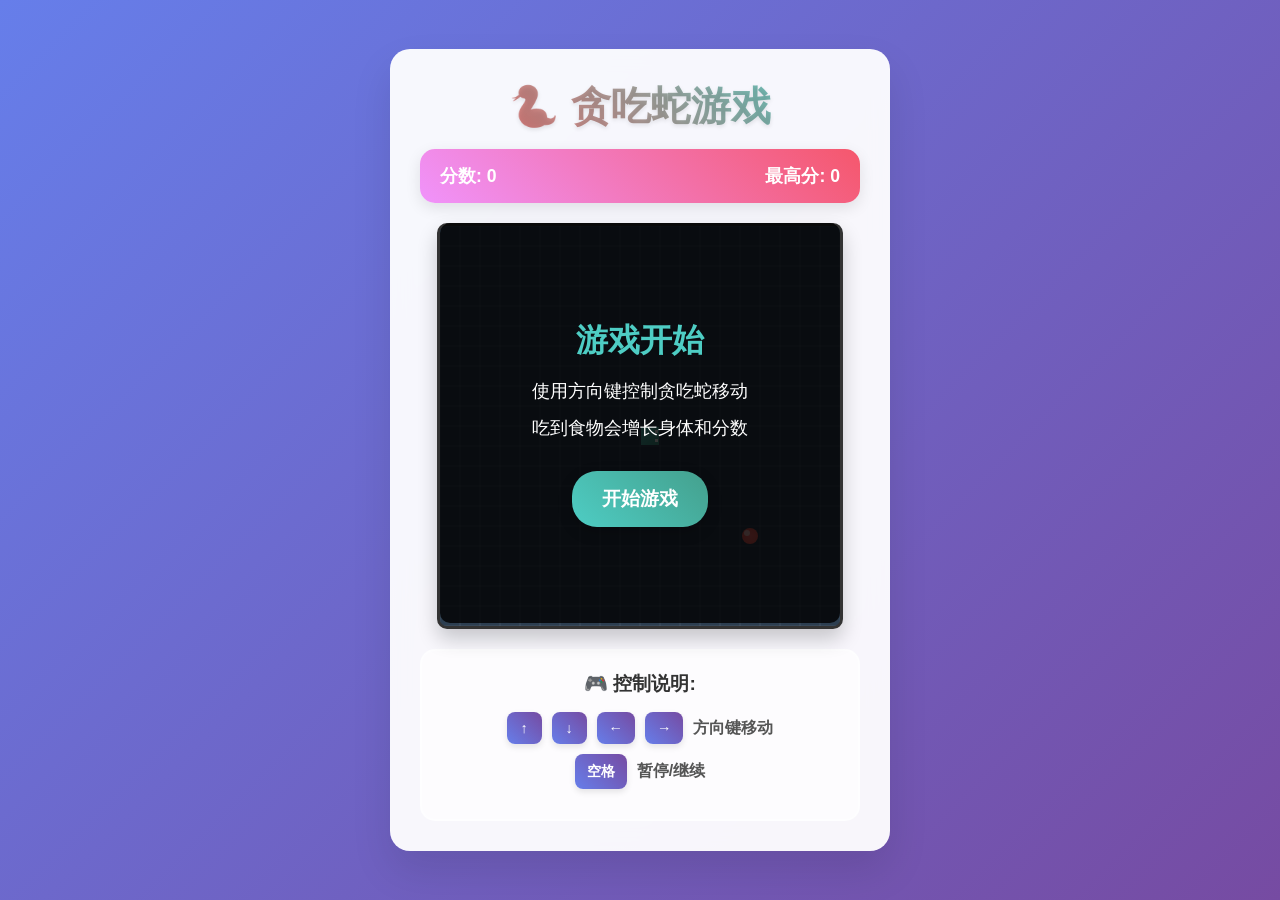
<file: index.html>
<!DOCTYPE html>
<html lang="zh-CN">
<head>
    <meta charset="UTF-8">
    <meta name="viewport" content="width=device-width, initial-scale=1.0">
    <title>贪吃蛇游戏</title>
    <link rel="stylesheet" href="style.css">
</head>
<body>
    <div class="game-container">
        <header class="game-header">
            <h1>🐍 贪吃蛇游戏</h1>
            <div class="score-board">
                <div class="score">分数: <span id="score">0</span></div>
                <div class="high-score">最高分: <span id="high-score">0</span></div>
            </div>
        </header>
        
        <div class="game-area">
            <canvas id="gameCanvas" width="400" height="400"></canvas>
            <div class="game-overlay" id="gameOverlay">
                <div class="game-message" id="gameMessage">
                    <h2>游戏开始</h2>
                    <p>使用方向键控制贪吃蛇移动</p>
                    <p>吃到食物会增长身体和分数</p>
                    <button id="startBtn" class="game-btn">开始游戏</button>
                </div>
            </div>
        </div>
        
        <div class="controls">
            <div class="control-instructions">
                <p>🎮 控制说明:</p>
                <div class="key-instructions">
                    <span class="key">↑</span>
                    <span class="key">↓</span>
                    <span class="key">←</span>
                    <span class="key">→</span>
                    <span>方向键移动</span>
                </div>
                <div class="key-instructions">
                    <span class="key">空格</span>
                    <span>暂停/继续</span>
                </div>
            </div>
        </div>
    </div>
    
    <script src="script.js"></script>
</body>
</html>
</file>
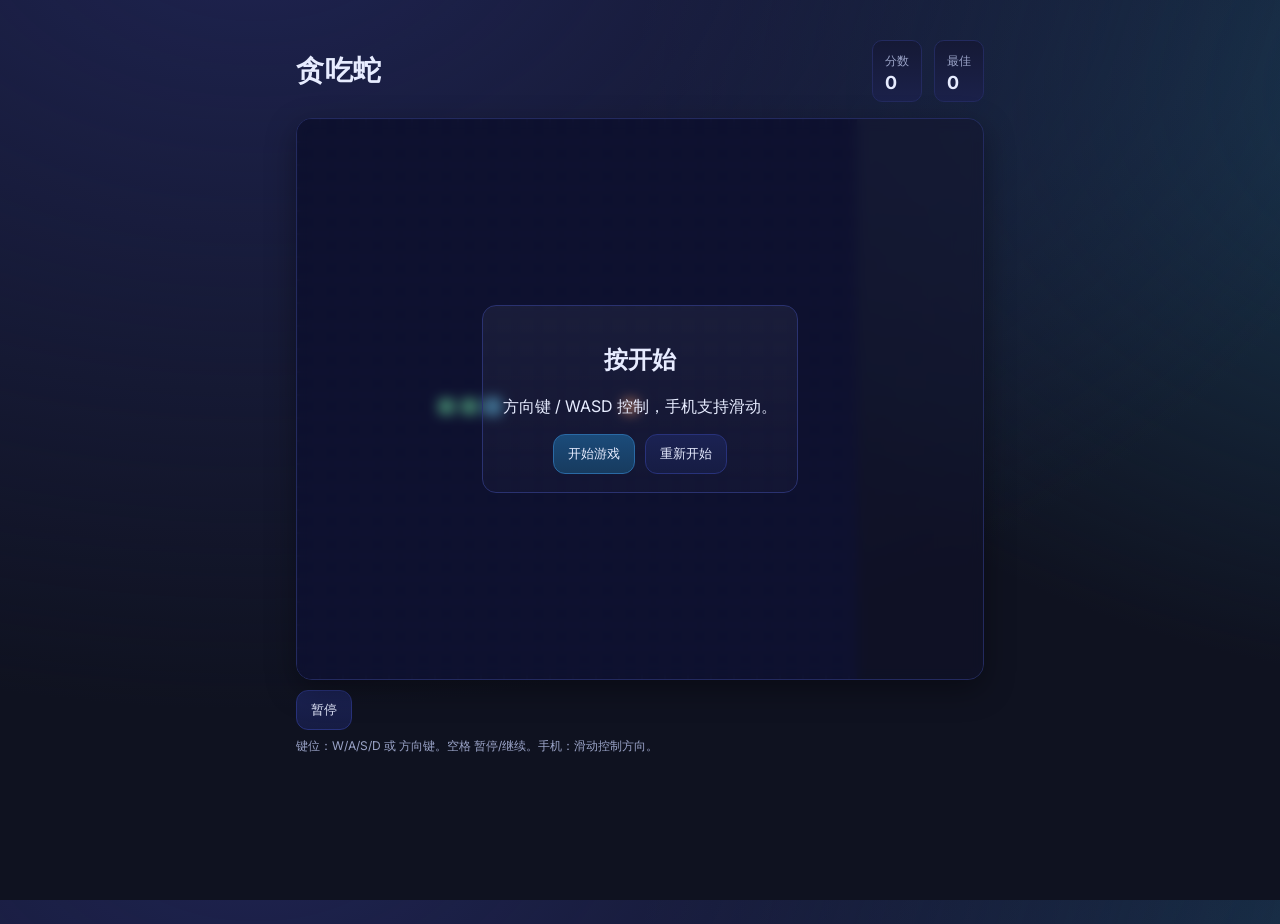
<file: game/index.html>
<!doctype html>
<html lang="zh-CN">
  <head>
    <meta charset="utf-8" />
    <meta name="viewport" content="width=device-width, initial-scale=1, viewport-fit=cover" />
    <title>贪吃蛇 Snake</title>
    <link rel="preconnect" href="https://fonts.googleapis.com">
    <link rel="preconnect" href="https://fonts.gstatic.com" crossorigin>
    <link href="https://fonts.googleapis.com/css2?family=Inter:wght@400;600;800&display=swap" rel="stylesheet">
    <link rel="stylesheet" href="./style.css" />
  </head>
  <body>
    <main class="container">
      <header class="header">
        <h1>贪吃蛇</h1>
        <div class="scores">
          <div class="score"><span>分数</span><strong id="score">0</strong></div>
          <div class="score"><span>最佳</span><strong id="best-score">0</strong></div>
        </div>
      </header>

      <section class="stage">
        <canvas id="game-canvas" width="480" height="480" aria-label="游戏画布" role="img"></canvas>
        <div id="overlay" class="overlay" hidden>
          <div class="overlay-content">
            <h2 id="overlay-title">按开始</h2>
            <p id="overlay-sub">方向键 / WASD 控制，手机支持滑动。</p>
            <div class="overlay-actions">
              <button id="start-btn" class="btn primary">开始游戏</button>
              <button id="restart-btn" class="btn">重新开始</button>
            </div>
          </div>
        </div>
      </section>

      <footer class="footer">
        <div class="controls">
          <button id="pause-btn" class="btn">暂停</button>
        </div>
        <p class="hint">键位：W/A/S/D 或 方向键。空格 暂停/继续。手机：滑动控制方向。</p>
      </footer>
    </main>

    <script src="./main.js" defer></script>
  </body>
</html>
</file>
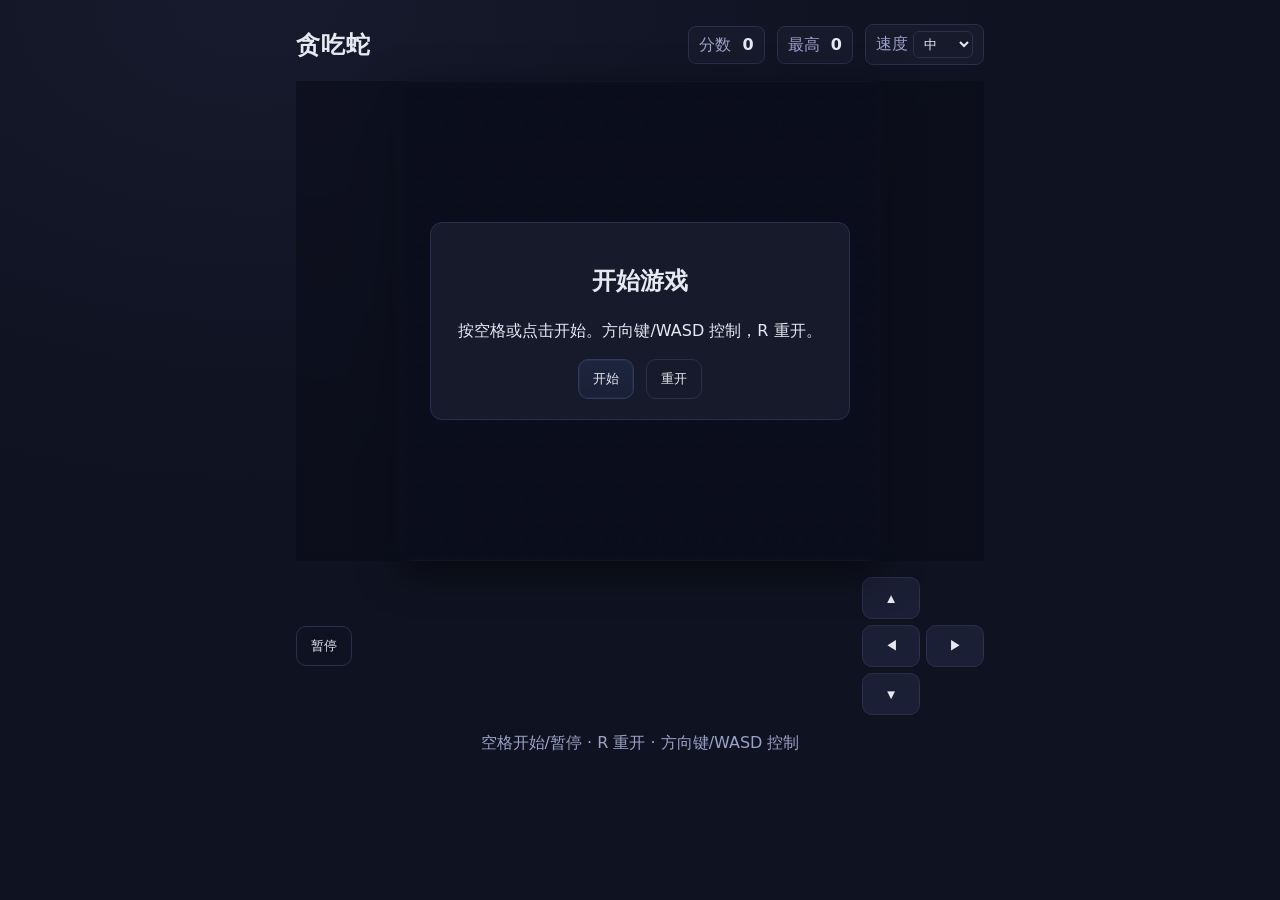
<file: snake-game/index.html>
<!DOCTYPE html>
<html lang="zh-CN">
  <head>
    <meta charset="utf-8" />
    <meta name="viewport" content="width=device-width, initial-scale=1, viewport-fit=cover" />
    <title>贪吃蛇 Snake</title>
    <link rel="stylesheet" href="styles.css" />
  </head>
  <body>
    <main class="container">
      <header class="header">
        <h1 class="title">贪吃蛇</h1>
        <div class="hud">
          <div class="hud-item">分数 <span id="score">0</span></div>
          <div class="hud-item">最高 <span id="highScore">0</span></div>
          <div class="hud-item">速度
            <select id="speedSelect" aria-label="选择速度">
              <option value="150">慢</option>
              <option value="120" selected>中</option>
              <option value="90">快</option>
              <option value="60">超快</option>
            </select>
          </div>
        </div>
      </header>

      <section class="game-wrap">
        <canvas id="game" width="480" height="480" aria-label="贪吃蛇画布" role="img"></canvas>

        <div id="overlay" class="overlay hidden" role="dialog" aria-modal="true">
          <div class="overlay-content">
            <h2 id="overlayTitle">开始游戏</h2>
            <p id="overlayDesc">按空格开始，方向键或 WASD 控制。手机可用下方按钮。</p>
            <div class="overlay-actions">
              <button id="startBtn" class="btn primary">开始</button>
              <button id="restartBtn" class="btn">重开</button>
            </div>
          </div>
        </div>
      </section>

      <section class="controls">
        <button id="pauseBtn" class="btn">暂停</button>
        <div class="dpad" aria-label="方向控制">
          <button class="pad pad-up" data-dir="up">▲</button>
          <div class="pad-middle">
            <button class="pad pad-left" data-dir="left">◀</button>
            <button class="pad pad-right" data-dir="right">▶</button>
          </div>
          <button class="pad pad-down" data-dir="down">▼</button>
        </div>
      </section>

      <footer class="footer">
        <p>空格开始/暂停 · R 重开 · 方向键/WASD 控制</p>
      </footer>
    </main>

    <script type="module" src="script.js"></script>
  </body>
</html>
</file>
<file: style.css>
* {
    margin: 0;
    padding: 0;
    box-sizing: border-box;
}

body {
    font-family: 'Arial', sans-serif;
    background: linear-gradient(135deg, #667eea 0%, #764ba2 100%);
    min-height: 100vh;
    display: flex;
    justify-content: center;
    align-items: center;
    color: #333;
}

.game-container {
    background: rgba(255, 255, 255, 0.95);
    border-radius: 20px;
    padding: 30px;
    box-shadow: 0 20px 40px rgba(0, 0, 0, 0.1);
    text-align: center;
    max-width: 500px;
    width: 100%;
    backdrop-filter: blur(10px);
}

.game-header {
    margin-bottom: 20px;
}

.game-header h1 {
    font-size: 2.5em;
    margin-bottom: 15px;
    background: linear-gradient(45deg, #ff6b6b, #4ecdc4);
    -webkit-background-clip: text;
    -webkit-text-fill-color: transparent;
    background-clip: text;
    text-shadow: 0 2px 4px rgba(0, 0, 0, 0.1);
}

.score-board {
    display: flex;
    justify-content: space-between;
    background: linear-gradient(45deg, #f093fb 0%, #f5576c 100%);
    padding: 15px 20px;
    border-radius: 15px;
    color: white;
    font-weight: bold;
    box-shadow: 0 5px 15px rgba(0, 0, 0, 0.1);
}

.score, .high-score {
    font-size: 1.1em;
}

.game-area {
    position: relative;
    margin: 20px 0;
    display: flex;
    justify-content: center;
}

#gameCanvas {
    border: 3px solid #333;
    border-radius: 10px;
    background: #2c3e50;
    box-shadow: 0 10px 20px rgba(0, 0, 0, 0.2);
}

.game-overlay {
    position: absolute;
    top: 0;
    left: 50%;
    transform: translateX(-50%);
    width: 400px;
    height: 400px;
    background: rgba(0, 0, 0, 0.8);
    border-radius: 10px;
    display: flex;
    justify-content: center;
    align-items: center;
    color: white;
    transition: opacity 0.3s ease;
}

.game-overlay.hidden {
    opacity: 0;
    pointer-events: none;
}

.game-message {
    text-align: center;
    padding: 20px;
}

.game-message h2 {
    font-size: 2em;
    margin-bottom: 15px;
    color: #4ecdc4;
}

.game-message p {
    margin-bottom: 10px;
    font-size: 1.1em;
    line-height: 1.5;
}

.game-btn {
    background: linear-gradient(45deg, #4ecdc4, #44a08d);
    color: white;
    border: none;
    padding: 15px 30px;
    font-size: 1.2em;
    border-radius: 25px;
    cursor: pointer;
    margin-top: 20px;
    transition: all 0.3s ease;
    font-weight: bold;
    box-shadow: 0 5px 15px rgba(0, 0, 0, 0.2);
}

.game-btn:hover {
    transform: translateY(-2px);
    box-shadow: 0 7px 20px rgba(0, 0, 0, 0.3);
}

.game-btn:active {
    transform: translateY(0);
}

.controls {
    margin-top: 20px;
    background: rgba(255, 255, 255, 0.7);
    padding: 20px;
    border-radius: 15px;
    border: 2px solid rgba(255, 255, 255, 0.3);
}

.control-instructions p {
    font-size: 1.2em;
    font-weight: bold;
    margin-bottom: 15px;
    color: #333;
}

.key-instructions {
    display: flex;
    align-items: center;
    justify-content: center;
    margin-bottom: 10px;
    gap: 10px;
}

.key {
    background: linear-gradient(45deg, #667eea, #764ba2);
    color: white;
    padding: 8px 12px;
    border-radius: 8px;
    font-weight: bold;
    min-width: 35px;
    text-align: center;
    box-shadow: 0 3px 6px rgba(0, 0, 0, 0.1);
    font-size: 0.9em;
}

.key-instructions span:last-child {
    color: #555;
    font-weight: bold;
}

/* 动画效果 */
@keyframes pulse {
    0% {
        transform: scale(1);
    }
    50% {
        transform: scale(1.05);
    }
    100% {
        transform: scale(1);
    }
}

.game-container:hover {
    animation: pulse 2s infinite;
}

@keyframes fadeIn {
    from {
        opacity: 0;
        transform: translateY(-20px);
    }
    to {
        opacity: 1;
        transform: translateY(0);
    }
}

.game-container {
    animation: fadeIn 0.6s ease-out;
}

/* 响应式设计 */
@media (max-width: 600px) {
    .game-container {
        margin: 20px;
        padding: 20px;
    }
    
    .game-header h1 {
        font-size: 2em;
    }
    
    #gameCanvas {
        width: 300px;
        height: 300px;
    }
    
    .game-overlay {
        width: 300px;
        height: 300px;
    }
    
    .score-board {
        flex-direction: column;
        gap: 10px;
    }
}

/* 食物闪烁动画 */
@keyframes foodGlow {
    0% {
        box-shadow: 0 0 5px #ff6b6b;
    }
    50% {
        box-shadow: 0 0 20px #ff6b6b, 0 0 30px #ff6b6b;
    }
    100% {
        box-shadow: 0 0 5px #ff6b6b;
    }
}

/* 游戏结束动画 */
@keyframes gameOverShake {
    0%, 100% {
        transform: translateX(0);
    }
    25% {
        transform: translateX(-5px);
    }
    75% {
        transform: translateX(5px);
    }
}
</file>
<file: game/style.css>
:root{
  --bg: #0f1220;
  --panel: #151935;
  --panel-2: #1b214a;
  --text: #e7ecff;
  --muted: #9aa3c7;
  --accent: #6dd6ff;
  --accent-2: #7bffb5;
  --danger: #ff6b6b;
}
*{ box-sizing: border-box; }
html,body{ height:100%; }
body{
  margin:0;
  font-family: Inter, ui-sans-serif, system-ui, -apple-system, Segoe UI, Roboto, Noto Sans, Arial, "Apple Color Emoji", "Segoe UI Emoji";
  background: radial-gradient(1200px 800px at 20% -10%, #1e2350, transparent),
              radial-gradient(900px 600px at 120% 10%, #1a3a53, transparent),
              var(--bg);
  color: var(--text);
}
.container{
  max-width: 720px;
  margin: 24px auto;
  padding: 16px;
}
.header{
  display:flex;
  align-items:center;
  justify-content:space-between;
  gap: 16px;
}
.header h1{
  margin:0;
  font-size: 28px;
  letter-spacing: 0.5px;
}
.scores{ display:flex; gap: 12px; }
.score{
  background: linear-gradient(180deg, var(--panel), var(--panel-2));
  padding:8px 12px;
  border-radius: 10px;
  border: 1px solid #232a5f;
}
.score span{ color: var(--muted); font-size: 12px; }
.score strong{ display:block; font-size: 18px; margin-top:2px; }

.stage{
  position: relative;
  margin-top:16px;
  background: linear-gradient(180deg, rgba(255,255,255,0.03), rgba(255,255,255,0.01));
  border: 1px solid #232a5f;
  border-radius: 16px;
  overflow: hidden;
  box-shadow: 0 10px 30px rgba(0,0,0,0.35);
}
canvas{
  display:block;
  width:100%;
  height:auto;
  image-rendering: pixelated;
  background: repeating-linear-gradient(0deg, #0e1030, #0e1030 16px, #0f1337 16px, #0f1337 32px);
}
.overlay{
  position:absolute; inset:0; display:grid; place-items:center;
  backdrop-filter: blur(6px);
  background: rgba(13,16,40,0.55);
}
.overlay-content{
  text-align:center;
  padding: 18px 20px;
  background: linear-gradient(180deg, rgba(255,255,255,0.05), rgba(255,255,255,0.02));
  border: 1px solid #2a3270;
  border-radius: 14px;
}
.overlay-actions{ margin-top: 12px; display:flex; justify-content:center; gap:10px; }

.footer{ margin-top: 10px; color: var(--muted); }
.hint{ margin: 8px 0 0; font-size: 12px; }
.controls{ display:flex; gap:10px; }

.btn{
  appearance:none; border:none; cursor:pointer;
  padding: 10px 14px; border-radius: 12px; color: var(--text);
  background: linear-gradient(180deg, #1b2253, #161c43);
  border: 1px solid #28327b;
}
.btn.primary{
  background: linear-gradient(180deg, #1b4b7a, #173b5f);
  border-color: #2a6aa5;
}
.btn:active{ transform: translateY(1px); }

@media (max-width: 520px){
  .header{ flex-direction: column; align-items:flex-start; }
}
</file>
<file: snake-game/styles.css>
:root {
  --bg: #0f1220;
  --panel: #171a2b;
  --border: #2a2f4a;
  --text: #e6e8f2;
  --muted: #9aa2c7;
  --accent: #6ee7b7;
  --accent-2: #60a5fa;
}

* { box-sizing: border-box; }

html, body { height: 100%; }

body {
  margin: 0;
  background: radial-gradient(1200px 800px at 20% 0%, #161a2c 0%, var(--bg) 60%);
  color: var(--text);
  font: 16px/1.5 system-ui, -apple-system, Segoe UI, Roboto, PingFang SC, Microsoft YaHei, Helvetica, Arial, "Apple Color Emoji", "Segoe UI Emoji";
}

.container {
  max-width: 720px;
  margin: 0 auto;
  padding: 24px 16px 48px;
}

.header {
  display: flex;
  align-items: center;
  justify-content: space-between;
  gap: 16px;
}

.title { margin: 0; font-size: 24px; letter-spacing: 1px; }

.hud { display: flex; gap: 12px; align-items: center; }
.hud-item { background: var(--panel); border: 1px solid var(--border); padding: 6px 10px; border-radius: 8px; color: var(--muted); }
.hud-item span { color: var(--text); font-weight: 700; margin-left: 6px; }

#speedSelect { background: transparent; color: var(--text); border: 1px solid var(--border); border-radius: 6px; padding: 4px 6px; }

.game-wrap { position: relative; display: grid; place-items: center; margin-top: 16px; }

#game {
  width: min(92vw, 480px);
  height: min(92vw, 480px);
  background: linear-gradient(180deg, #0e1120 0%, #0f1222 100%);
  border-radius: 12px;
  border: 1px solid var(--border);
  box-shadow: 0 10px 40px rgba(0,0,0,0.5), inset 0 0 0 1px rgba(255,255,255,0.03);
}

.overlay {
  position: absolute;
  inset: 0;
  display: grid;
  place-items: center;
  background: rgba(10, 13, 26, 0.6);
  backdrop-filter: blur(4px);
}
.overlay.hidden { display: none; }
.overlay-content { background: var(--panel); border: 1px solid var(--border); border-radius: 12px; padding: 20px; text-align: center; width: min(92vw, 420px); }
.overlay-actions { display: flex; justify-content: center; gap: 12px; margin-top: 12px; }

.controls { display: flex; align-items: center; justify-content: space-between; margin-top: 16px; }

.btn { background: transparent; color: var(--text); border: 1px solid var(--border); border-radius: 10px; padding: 10px 14px; cursor: pointer; transition: 120ms ease; }
.btn:hover { border-color: var(--accent-2); }
.btn.primary { background: linear-gradient(180deg, #1d253f 0%, #1a2036 100%); border-color: #2f3a63; box-shadow: inset 0 0 0 1px rgba(255,255,255,0.04); }

.dpad { display: grid; grid-template-rows: auto auto auto; grid-template-columns: 1fr; gap: 6px; }
.pad-middle { display: grid; grid-template-columns: auto auto; gap: 6px; }
.pad { width: 58px; height: 42px; border-radius: 10px; border: 1px solid var(--border); background: #1a1f35; color: var(--text); cursor: pointer; }

.footer { color: var(--muted); margin-top: 16px; text-align: center; }

@media (max-width: 540px) {
  .header { flex-direction: column; align-items: flex-start; }
  .controls { gap: 16px; }
}
</file>
